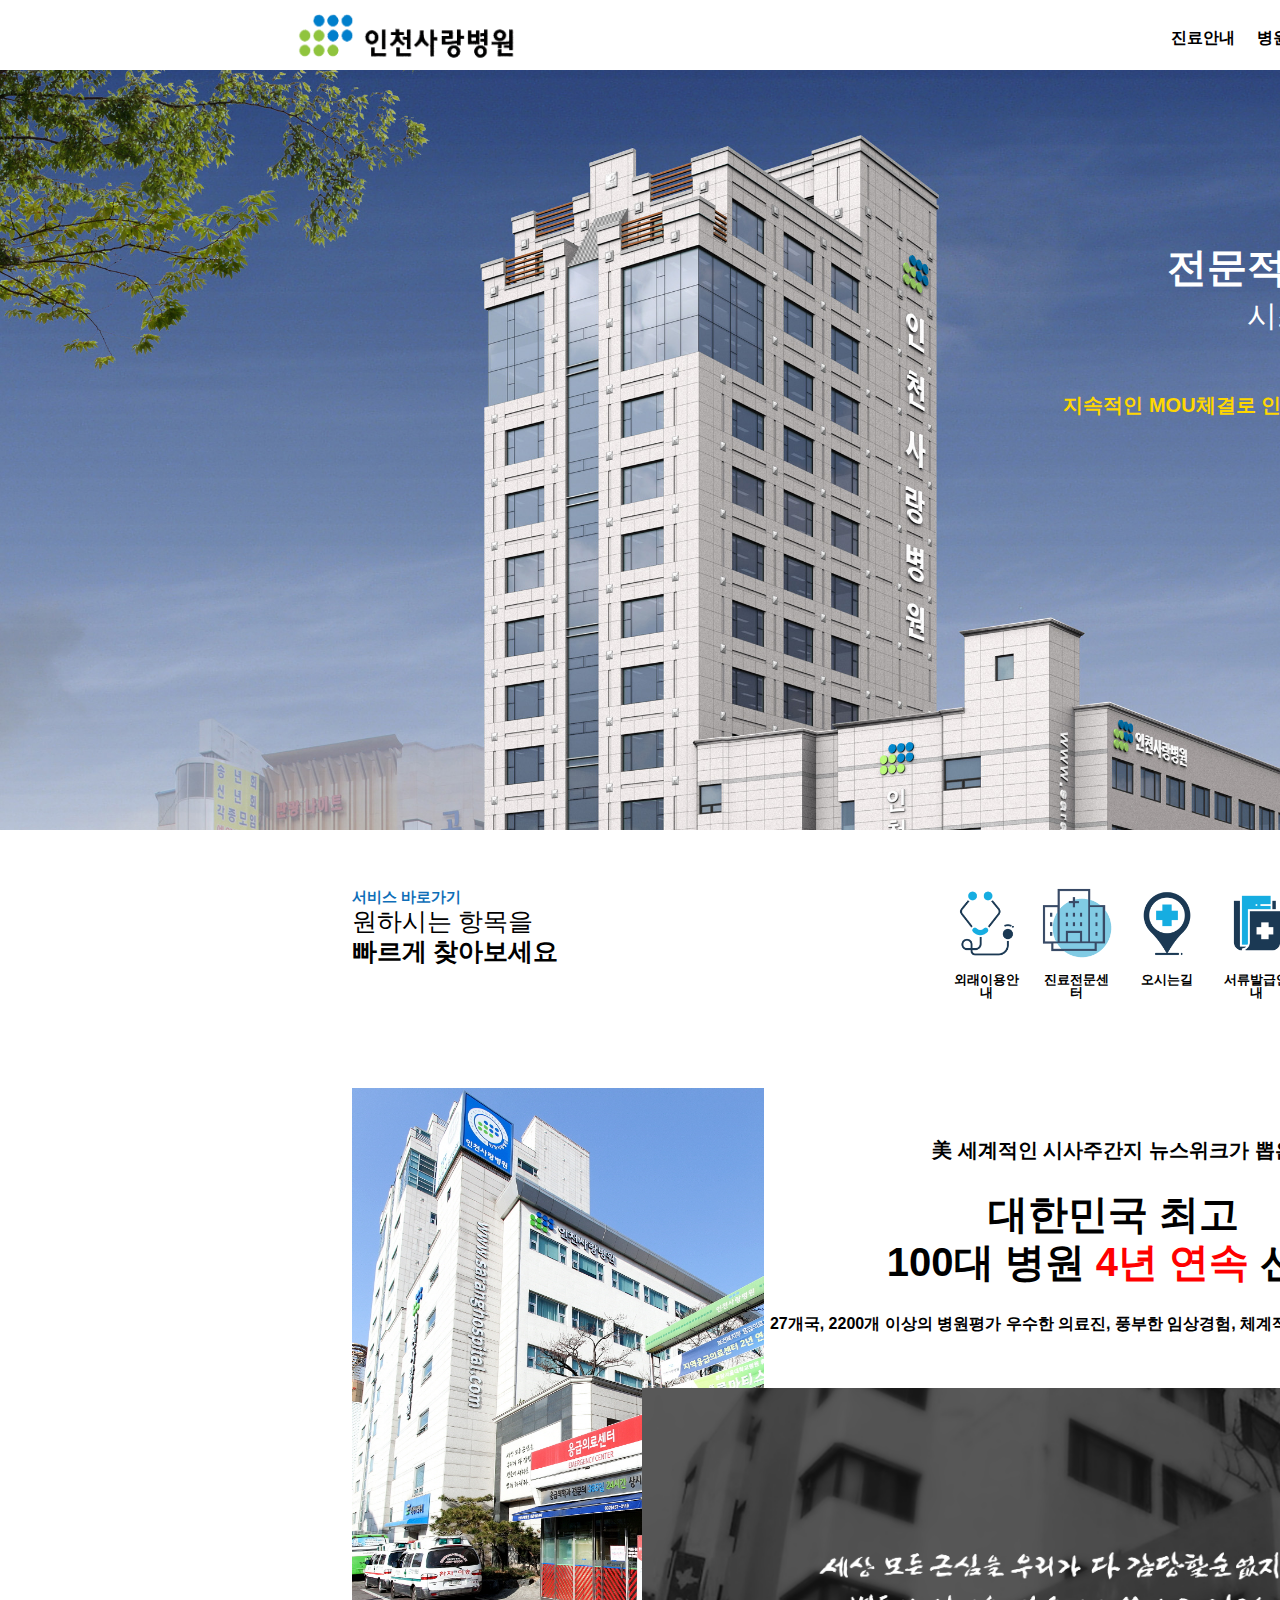
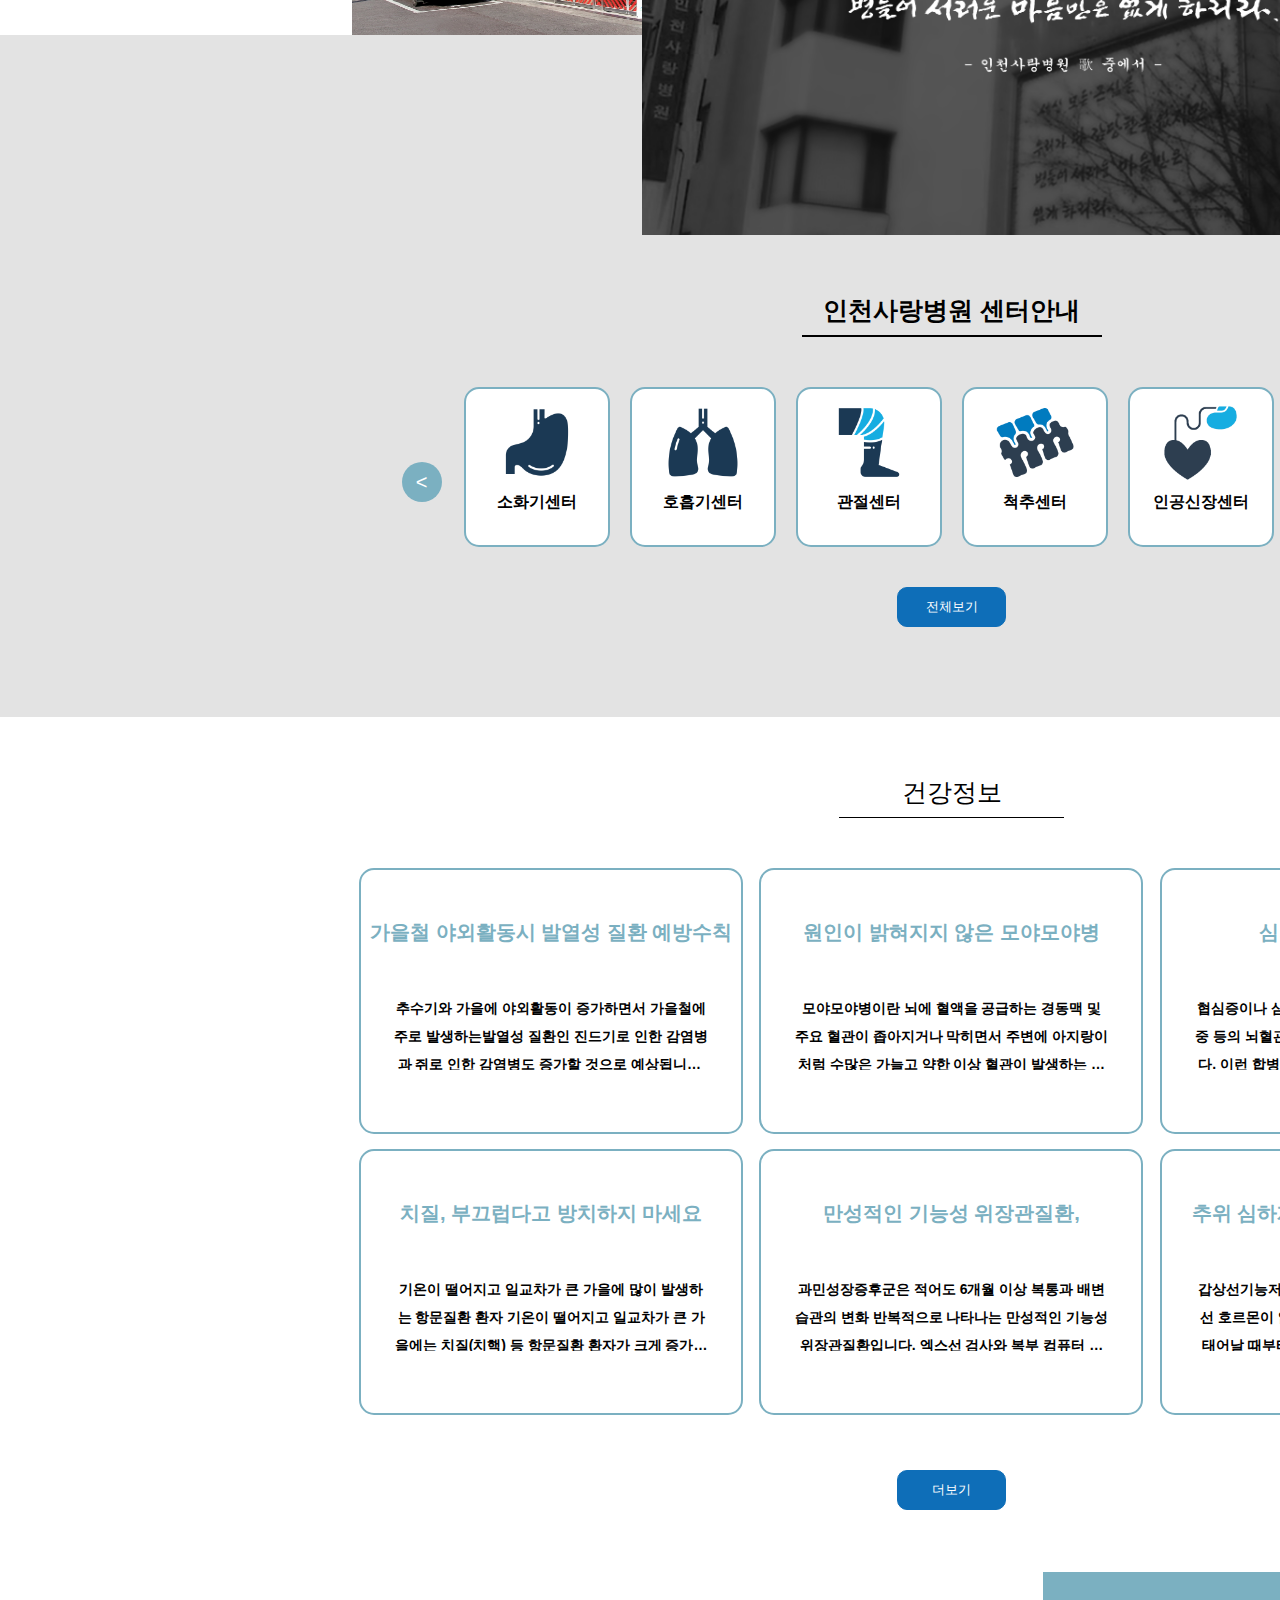
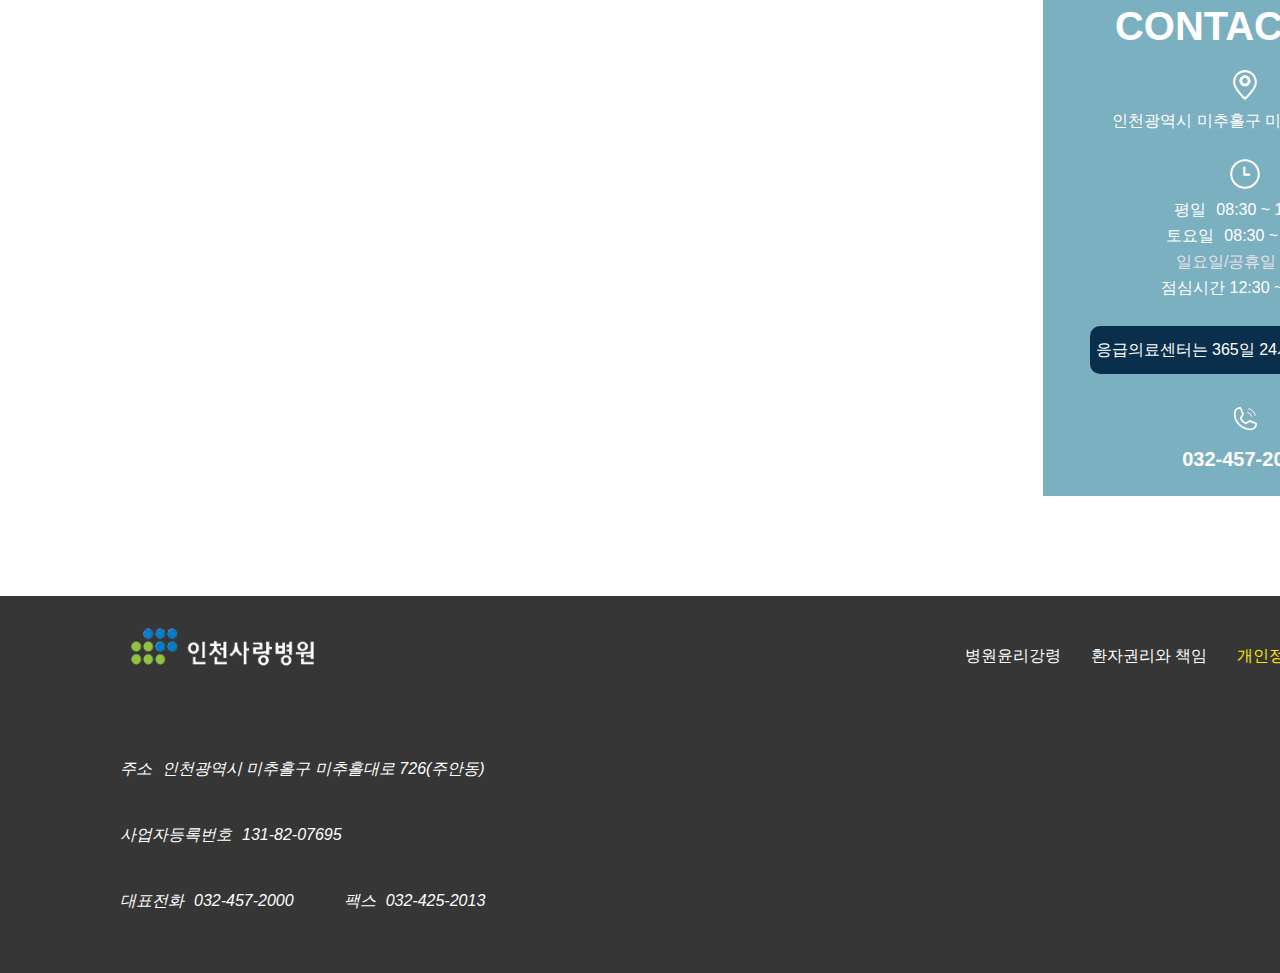
<file: sarang.html>
<!DOCTYPE html>
<html lang="en">

<head>
    <meta charset="UTF-8">
    <meta http-equiv="X-UA-Compatible" content="IE=edge">
    <meta name="viewport" content="width=device-width, initial-scale=1.0">
    <title>인천사랑병원</title>
    <link rel="stylesheet" href="css/reset.css">
    <link rel="stylesheet" href="css/saranghospital.css">

</head>

<body>
    <header>
        <div class="header-container">
            <h1>
                <a href="#">
                    <figure>
                        <img src="img/logo black.png" alt="인천사랑병원">
                    </figure>
                    <span class="hidden">인천사랑병원</span>
                </a>
            </h1>
            <nav class="menu">
                <ul>
                    <li><a href="#">진료안내</a></li>
                    <li><a href="#">병원안내</a></li>
                    <li><a href="#">진료센터</a></li>
                    <li><a href="#">사랑이야기</a></li>
                    <li><a href="#">병원소개</a></li>
                </ul>
            </nav>
        </div>
    </header>
    <main>
        <section class="main-title">
            <div class="banner-box health-care show">
                <a href="#">
                    <p class="first-text"> <span class="main-text-title">전문적인 진료와 우수한 헬스케어</span>
                        <br> 시스템으로 환자 맞춤형 안전지대 구현</p>
                    <p class="title-appeal">지속적인 MOU체결로 인천 제일의 종합병원으로 그 가치를 이뤄내고 있습니다.</p>
                </a>
            </div>
            <div class="banner-box intervention">
                <a href="#">
                    <p class="first-text center">최소 침습적으로 수술 없이 치료하는
                        <br> 인터벤션센터 개소</p>
                </a>
            </div>
            <div class="banner-box mri">
                <a href="#">
                    <p class="first-text system"> <span class="main-text-title">최신의료장비 3.0T MRI도입</span>
                        <br> 시스템으로 환자 맞춤형 안전지대 구현</p>
                    <p class="title-appeal yellowsystem">고해상도의 선명한 영상으로 미세 병변까지 빠르게 검사 가능</p>
                </a>
            </div>
        </section>
        <section class="main-quick">
            <div class="quick-wrapper">
                <div class="menu-title">
                    <h2>서비스 바로가기</h2>
                    <p>원하시는 항목을 <br>
                        <span>빠르게 찾아보세요</span></p>
                </div>
                <div class="menu-list">
                    <ul>
                        <li>
                            <a href="#">
                                <div class="menu-icon">
                                    <img src="img/4082095_healthcare_hospital_medical_icon.png" alt="외래이용안내">
                                    <p>외래이용안내</p>
                                </div>
                            </a>
                        </li>
                        <li>
                            <a href="#">
                                <div class="menu-icon">
                                    <img src="img/5978776_building_clinic_corona_coronavirus_hospital_icon.png"
                                        alt="진료전문센터">
                                    <p>진료전문센터</p>
                                </div>
                            </a>
                        </li>
                        <li>
                            <a href="#">
                                <div class="menu-icon">
                                    <img src="img/4082088_healthcare_hospital_medical_icon.png" alt="오시는길">
                                    <p>오시는길</p>
                                </div>
                            </a>
                        </li>
                        <li>
                            <a href="#">
                                <div class="menu-icon">
                                    <img src="img/4082102_healthcare_hospital_medical_icon.png" alt="서류발급안내">
                                    <p>서류발급안내</p>
                                </div>
                            </a>
                        </li>
                        <li>
                            <a href="#">
                                <div class="menu-icon">
                                    <img src="img/4082087_healthcare_hospital_medical_icon.png" alt="진료협력">
                                    <p>진료협력</p>
                                </div>
                            </a>
                        </li>
                        <li>
                            <a href="#">
                                <div class="menu-icon">
                                    <img src="img/2620516_employee_interview_job_seeker_unemployee_icon.png" alt="채용공고">
                                    <p>채용공고</p>
                                </div>
                            </a>
                        </li>
                    </ul>
                </div>
            </div>
        </section>
        <section class="main-intro">
            <div class="intro-wrap">
                <div class="building">
                    <img src="img/20180203122102db8c5d82-dbdb-45b9-830c-4788f8c6898f.jpeg" alt="인천사랑병원">
                    <div class="text-container">
                        <p class="history-title">美 세계적인 시사주간지 뉴스위크가 뽑은</p>
                        <h2>대한민국 최고 <br>
                            100대 병원 <span>4년 연속</span> 선정</h2>
                        <p class="history-add">27개국, 2200개 이상의 병원평가
                            우수한 의료진, 풍부한 임상경험, 체계적인 치료시스템 인정받아
                        </p>
                    </div>
                </div>
                <!-- <div class="img-box-wrapper"> -->
                <div class="ideology">
                    <img src="img/history_img01.jpeg" alt="설립 이념">
                </div>
                <!-- <div class="doctor-box">
                        <img src="img/sub_img02.png" alt="doctor">
                        <p> <span class="green">인천사랑병원</span>은 설립이념에 따라 병원을 방문하는 환자분들에게 <br>
                            <span class="green">환자제일주의</span> 미션을 실천하고 있습니다 <br>
                            저희가 추구하는 환자제일주의는 진심입니다 <br>
                            김태완 병원장</p>
                    </div> -->
            </div>
        </section>
        <section class="center-info">
            <h2 class="center-text">인천사랑병원 센터안내</h2>
            <!-- h2한테 border-bottom주기 -->
            <div class="center-menu-container">
                <div class="center-overflow">
                    <ul>
                        <li>
                            <a
                                href="https://www.saranghospital.com/About/center/ccenter/Heartvascularcenter/sindex.jsp">
                                <img src="img/4082109_healthcare_hospital_medical_icon.png" alt="심장혈관센터">
                                <span>심장・혈관센터</span>
                            </a>
                        </li>
                        <li>
                            <a href="https://www.saranghospital.com/About/center/ccenter/Smallarmscenter/sindex.jsp">
                                <img src="img/4082111_healthcare_hospital_medical_icon.png" alt="소화기센터">
                                <span>소화기센터</span>
                            </a>
                        </li>
                        <li>
                            <a href="https://www.saranghospital.com/About/center/ccenter/Respiratorycenters/sindex.jsp">
                                <img src="img/4082089_healthcare_hospital_medical_icon.png" alt="호흡기센터">
                                <span>호흡기센터</span>
                            </a>
                        </li>
                        <li>
                            <a href="https://www.saranghospital.com/About/center/ccenter/Jointcenter/sindex.jsp">
                                <img src="img/4082071_healthcare_hospital_medical_icon.png" alt="관절센터">
                                <span>관절센터</span>
                            </a>
                        </li>
                        <li>
                            <a href="https://www.saranghospital.com/About/center/ccenter/Spinecenter/sindex.jsp">
                                <img src="img/1904389_anatomy_back_backbone_bone_chiropractic_icon.png" alt="척추센터">
                                <span>척추센터</span>
                            </a>
                        </li>
                        <li>
                            <a
                                href="https://www.saranghospital.com/About/center/ccenter/Artificialkidneycentre/sindex.jsp">
                                <img src="img/8212273_pacemaker_heartbeat_heart_cardiac_artificial_icon.png"
                                    alt="인공신장센터">
                                <span>인공신장센터</span>
                            </a>
                        </li>
                        <li>
                            <a href="https://www.saranghospital.com/About/center/ccenter/Braindementia/sindex.jsp">
                                <img src="img/4082075_healthcare_hospital_medical_icon.png" alt="뇌건강치매센터">
                                <span>뇌건강치매센터</span>
                            </a>
                        </li>
                        <li>
                            <a href="https://www.saranghospital.com/About/center/ccenter/Cranialnervecenter/sindex.jsp">
                                <img src="img/1913444_brain_head_human_neurology_psychology_icon.png" alt="뇌신경센터">
                                <span>뇌신경센터</span>
                            </a>
                        </li>
                        <li>
                            <a
                                href="https://www.saranghospital.com/About/center/ccenter/RehabilitationMedicalCenter/sindex.jsp">
                                <img src="img/1289470_massage_physical medicine_physiotherapy_rehabilitation_icon.png"
                                    alt="재활의학센터">
                                <span>재활의학센터</span>
                            </a>
                        </li>
                        <li>
                            <a
                                href="https://www.saranghospital.com/About/center/ccenter/EmergencyMedicalCenter/sindex.jsp">
                                <img src="img/2538738_emergency_light_police_security_icon.png" alt="응급의료센터">
                                <span>응급의료센터</span>
                            </a>
                        </li>
                        <li>
                            <a href="https://www.saranghospital.com/About/center/synthesis/centerinfo.jsp">
                                <img src="img/1289464_family medicine_health insurcance_healthcare_icon.png"
                                    alt="종합검진센터">
                                <span>종합검진센터</span>
                            </a>
                        </li>
                        <li>
                            <a href="https://www.saranghospital.com/About/center/checkup/checkup1.jsp">
                                <img src="img/1289465_internal medicine_medical examination_stethoscope_icon.png"
                                    alt="국가암검진센터">
                                <span>국가암검진센터</span>
                            </a>
                        </li>
                        <li>
                            <a href="https://www.saranghospital.com/About/center/environment/MedicalCenter.jsp">
                                <img src="img/5114911_architecture_construction_engineering_helmet_industry_icon.png"
                                    alt="직업환경의학센터">
                                <span>직업환경의학센터</span>
                            </a>
                        </li>
                        <li>
                            <a href="https://www.saranghospital.com/About/center/centerinfo/centerinfo.jsp">
                                <img src="img/5804675_artery_blood_capillary_vessel_icon.png" alt="심뇌혈관센터">
                                <span>심・뇌・혈관센터</span>
                            </a>
                        </li>
                    </ul>
                </div>
                <div class="button-box">
                    <button id="pb">
                        <</button> <button id="bb">>
                    </button>
                </div>
                <button class="view">
                    전체보기
                </button>
            </div>
        </section>
        <section class="health-info">
            <h2 class="health-text">건강정보</h2>
            <!-- h2한테 border-bottom주기 -->
            <div class="health-menu-container">
                <div>
                    <a href="#">
                        <h3>가을철 야외활동시 발열성 질환 예방수칙</h3>
                        <p>추수기와 가을에 야외활동이 증가하면서 가을철에 주로 발생하는발열성 질환인 진드기로 인한 감염병과 쥐로 인한 감염병도 증가할 것으로 예상됩니다. 감염병의 특성을 이해하고
                            예방수칙을 준수하여 건강한 가을을 맞이하셨으면 좋겠습니다</p>
                    </a>
                </div>
                <div>
                    <a href="#">
                        <h3>원인이 밝혀지지 않은 모야모야병</h3>
                        <p>모야모야병이란 뇌에 혈액을 공급하는 경동맥 및 주요 혈관이 좁아지거나 막히면서 주변에 아지랑이처럼 수많은 가늘고 약한 이상 혈관이 발생하는 희귀질환입니다. 미세혈관이
                            모락모락
                            피어오르는 연기와 비슷하다고해서 '모야모야'(연기가 피어오르는 모습을 표현한 일본어)라는 이름이 붙었습니다.</p>
                    </a>
                </div>
                <div>
                    <a href="#">
                        <h3>심뇌혈관계 위험인자</h3>
                        <p>협심증이나 심근경색증 등의 관상동맥질환과 뇌졸중 등의 뇌혈관질환은 주요 심뇌혈관계 합병증입니다. 이런 합병증은 증상이 없더라도 심뇌혈관계 위험인자가 많고
                            오래될수록(10년
                            이상) 발생할 위험이 높아집니다. 그렇다면 심뇌혈관계 위험인자는 무엇일까요?</p>
                    </a>
                </div>
                <div>
                    <a href="#">
                        <h3>치질, 부끄럽다고 방치하지 마세요</h3>
                        <p>기온이 떨어지고 일교차가 큰 가을에 많이 발생하는 항문질환 환자 기온이 떨어지고 일교차가 큰 가을에는 치질(치핵) 등 항문질환 환자가 크게 증가합니다. 가을철 치질의
                            발병률이
                            높은 이유는 낮은 기온으로 혈관이 수축하면서 혈액순환이 원활해지지 못해 혈액 응고가 쉬워지고 치핵 조직이 커지기 때문입니다.</p>
                    </a>
                </div>
                <div>
                    <a href="#">
                        <h3>만성적인 기능성 위장관질환,</h3>
                        <p>과민성장증후군은 적어도 6개월 이상 복통과 배변 습관의 변화 반복적으로 나타나는 만성적인 기능성 위장관질환입니다. 엑스선 검사와 복부 컴퓨터 단층촬영 같은 영상의학
                            검사와
                            대장내시경 검사를 받아도 복통의 원인이 될 만한 기질적인 질환을 발견할 수 없습니다. </p>
                    </a>
                </div>
                <div>
                    <a href="#">
                        <h3>추위 심하게 타고 갑자기 살이 찐다?</h3>
                        <p>갑상선기능저하증, 정확하게 어떤 병인가요? 갑상선 호르몬이 없거나 적게 만들어지는 질병입니다. 태어날 때부터 갑상선 호르몬이 결핍되는 경우가 있는데, 이것은 선천적으로
                            갑상선이 없거나 또는 기능 부전으로 호르몬을 생산하지 못함으로써 생기는 병입니다. 성인에게 생기는 갑상선 기능저하증으로 진행되는 병입니다.</p>
                    </a>
                </div>
                <button class="view">
                    더보기
                </button>
            </div>
        </section>
        <div class="map-container">
            <div class="map">
                <iframe
                    src="https://www.google.com/maps/embed?pb=!1m18!1m12!1m3!1d3166.9368151503804!2d126.67850991502318!3d37.46221373785399!2m3!1f0!2f0!3f0!3m2!1i1024!2i768!4f13.1!3m3!1m2!1s0x357b79421399e0bd%3A0x7cce57e490d97258!2z7J247LKc7IKs656R67OR7JuQ!5e0!3m2!1sko!2skr!4v1665122445061!5m2!1sko!2skr"
                    width="586" height="524" style="border:0;" allowfullscreen="" loading="lazy"
                    referrerpolicy="no-referrer-when-downgrade"></iframe>
            </div>
            <div class="contact-us">
                <h2>CONTACT US</h2>
                <div class="locate-text">
                    <?xml version="1.0" ?><svg height="117px" version="1.1" viewBox="0 0 93 117" width="93px"
                        xmlns="http://www.w3.org/2000/svg" xmlns:xlink="http://www.w3.org/1999/xlink">
                        <title />
                        <desc />
                        <defs />
                        <g fill="none" fill-rule="evenodd" id="Page-1" stroke="none" stroke-width="1">
                            <g fill-rule="nonzero" id="pin">
                                <path
                                    d="M46.5,0.4 C21,0.4 0.2,21.2 0.2,46.8 C0.2,49.9 0.5,53 1.1,56 C1.1,56.2 1.2,56.4 1.2,56.7 C6.3,79.6 42.2,114 43.7,115.4 C44.5,116.2 45.5,116.5 46.5,116.5 C47.5,116.5 48.5,116.1 49.3,115.4 C50.8,113.9 86.5,79.6 91.6,57.2 C91.6,57 91.7,56.8 91.7,56.6 C92.4,53.4 92.7,50.1 92.7,46.8 C92.8,21.2 72,0.4 46.5,0.4 Z M83.7,55.1 C83.7,55.3 83.7,55.2 83.7,55.4 C79.9,72 55,98.2 46.5,106.7 C38,98.2 13,72 9.2,55 C9.2,54.8 9.2,54.7 9.1,54.5 C8.6,51.9 8.3,49.3 8.3,46.7 C8.3,25.7 25.4,8.5 46.4,8.5 C67.4,8.5 84.6,25.6 84.6,46.7 C84.6,49.6 84.3,52.4 83.7,55.1 Z"
                                    fill="#fff" id="Shape" />
                                <path
                                    d="M46.5,20 C34.2935484,20 24.5,29.9354839 24.5,42 C24.5,54.0645161 34.4354839,64 46.5,64 C58.5645161,64 68.5,54.2064516 68.5,42 C68.5,29.7935484 58.7064516,20 46.5,20 Z M46.5,52.5032258 C40.6806452,52.5032258 35.9967742,47.8193548 35.9967742,42 C35.9967742,36.1806452 40.6806452,31.4967742 46.5,31.4967742 C52.3193548,31.4967742 57.0032258,36.1806452 57.0032258,42 C57.0032258,47.8193548 52.3193548,52.5032258 46.5,52.5032258 Z"
                                    fill="#fff" id="Shape" />
                            </g>
                        </g>
                    </svg>
                    <p>인천광역시 미추홀구 미추홀대로 726</p>
                </div>
                <div class="contact-text">
                    <?xml version="1.0" ?><svg height="117px" version="1.1" viewBox="0 0 117 117" width="117px"
                        xmlns="http://www.w3.org/2000/svg" xmlns:xlink="http://www.w3.org/1999/xlink">
                        <title />
                        <desc />
                        <defs />
                        <g fill="none" fill-rule="evenodd" id="Page-1" stroke="none" stroke-width="1">
                            <g fill-rule="nonzero" id="clock">
                                <path
                                    d="M58.5,116.3 C90.5,116.3 116.4,90.3 116.4,58.4 C116.4,26.4 90.4,0.5 58.5,0.5 C26.6,0.5 0.6,26.4 0.6,58.4 C0.6,90.3 26.5,116.3 58.5,116.3 Z M58.5,8.6 C86,8.6 108.3,30.9 108.3,58.4 C108.3,85.9 86,108.2 58.5,108.2 C31,108.2 8.7,85.8 8.7,58.4 C8.7,30.9 31,8.6 58.5,8.6 Z"
                                    fill="#fff" id="Shape" />
                                <path
                                    d="M55.8,65.2 L75.1,65.2 C77.4,65.2 79.2,63.4 79.2,61.1 C79.2,58.8 77.4,57 75.1,57 L59.9,57 L59.9,33.2 C59.9,30.9 58.1,29.1 55.8,29.1 C53.5,29.1 51.7,30.9 51.7,33.2 L51.7,61.1 C51.7,63.4 53.5,65.2 55.8,65.2 Z"
                                    fill="#fff" id="Shape" />
                            </g>
                        </g>
                    </svg>
                    <dl>
                        <dt>평ㅤ일</dt>
                        <dd>08:30 ~ 17:30</dd>
                    </dl>
                    <dl>
                        <dt>토요일</dt>
                        <dd>08:30 ~ 12:30</dd>
                    </dl>
                    <span>일요일/공휴일 휴무</span> <br>
                    <p>점심시간 12:30 ~ 13:30</p>

                </div>
                <div class="emergency">
                    <p>응급의료센터는 365일 24시간 운영합니다</p>
                </div>
                <div class="contact-text">
                    <?xml version="1.0" ?><svg viewBox="0 0 256 256" xmlns="http://www.w3.org/2000/svg">
                        <rect fill="none" height="256" width="256" />
                        <path d="M159.4,40A80.1,80.1,0,0,1,216,96.6" fill="none" stroke="#fff" stroke-linecap="round"
                            stroke-linejoin="round" stroke-width="8" />
                        <path d="M151.1,70.9a47.9,47.9,0,0,1,34,34" fill="none" stroke="#fff" stroke-linecap="round"
                            stroke-linejoin="round" stroke-width="8" />
                        <path
                            d="M92.5,124.8a83.6,83.6,0,0,0,39,38.9,8,8,0,0,0,7.9-.6l25-16.7a7.9,7.9,0,0,1,7.6-.7l46.8,20.1a7.9,7.9,0,0,1,4.8,8.3A48,48,0,0,1,176,216,136,136,0,0,1,40,80,48,48,0,0,1,81.9,32.4a7.9,7.9,0,0,1,8.3,4.8l20.1,46.9a8,8,0,0,1-.6,7.5L93,117A8,8,0,0,0,92.5,124.8Z"
                            fill="none" stroke="#fff" stroke-linecap="round" stroke-linejoin="round"
                            stroke-width="15" /></svg>
                    <a href="tel : 032-457-2000">032-457-2000</a>
                </div>
            </div>
        </div>
    </main>
    <footer>
        <div class="footer-container">
            <div class="relative">
                <div class="footer-top">
                    <div class="footer-logo">
                        <img src="/img/logo.png" alt="인천사랑병원">
                    </div>
                    <div class="link-warp">
                        <a href="https://www.saranghospital.com/ETC/ETC_POP_ethical.htm">병원윤리강령</a>
                        <a href="https://www.saranghospital.com/ETC/ETC_POP_rights.htm">환자권리와 책임</a>
                        <a href="https://www.saranghospital.com/ETC/ETC_privacy.jsp"><span>개인정보처리방침</span></a>
                        <a href="https://www.saranghospital.com/sharing/medicalbills/Act.jsp">비급여진료비</a>
                        <a href="https://www.saranghospital.com/story/recruitment/List.jsp">채용정보</a>
                        <a href="https://www.saranghospital.com/hospabout/funeralhall.jsp">장례식장</a>
                        <a href="https://www.saranghospital.com/sharing/lovenews/Loveapost/List.jsp">사랑파발</a>
                    </div>
                </div>
                <div class="footer-contant">
                    <address class="number-info">
                        <dl class="item">
                            <dt class="title">주소</dt>
                            <dd class="is">인천광역시 미추홀구 미추홀대로 726(주안동)</dd>
                        </dl>
                        <dl class="item">
                            <dt class="title">사업자등록번호</dt>
                            <dd class="is">131-82-07695</dd>
                        </dl>
                        <dl class="item">
                            <dt class="title">대표전화</dt>
                            <dd class="is">032-457-2000</dd>
                        </dl>
                        <dl class="item">
                            <dt class="title">팩스</dt>
                            <dd class="is">032-425-2013</dd>
                        </dl>
                    </address>
                    <p>Copyright2016 by incheonsarang-hospital.
                        All rights reserved.</p>
                </div>
            </div>

        </div>
    </footer>
    <script src="js/slide.js"></script>
    <script src="js/show.js"></script>
</body>

</html>
</file>
<file: css/saranghospital.css>
:root {
    --main-color: #7BB0C1;
    --font-white: #fff;
    --font-black: #000;
    --font-gray: #E3E3E3;
    --font-gold:#FFD700;
    --font-red:#FF0000;
    --font-blue:#0E6EB8;
    --font-green:#8EC31F;
    --font-yellow:#FFE500;
    --font-navy:#092F4D;
    --font-footer-background-color: #363636;
    --background-color-gray:#e3e3e3;
}

body {
    width: 1903px;
}
header img {
    width: 240px;
    height: 70px;
    
}
.hidden {
    position: absolute;
    width: 1px;
    height: 1px;
    clip: rect(1px, 1px, 1px, 1px);
    overflow: hidden;
}

.header-container {
    display: flex;
    margin: 0 auto;
    justify-content: space-around;
}
.menu{
    padding: 30px 0px;
    width: 518px;
    height: 10px;
}

.menu ul {
    display: flex;
    justify-content: space-evenly;
    margin-left: 50px;
    font-size: 16px;
    font-weight: bold;
}


.main-title {
    height: 760px;
}
.banner-box {
    width: 1920px;
    min-width: 1040px;
    height: 760px;
    opacity: 0;
    transition: 0.7s;
    position: absolute;
}

.health-care {
    background-image: url(../img/sarang.jpeg);
    background-size: cover;
}

.intervention {
    background-image: url(../img/info-sd24_1.jpeg);
    background-size: cover;
}

.mri {
    background-image: url(../img/info-sd02_1.jpeg);
    background-size: cover;
}

.show {
    opacity: 1;
}

.first-text {
    position: absolute;
    left: 53.96%;
    right: 8.33%;
    top: 23.03%;
    bottom: 63.55%;
    color: var(--font-white);
    font-size: 30px;
    font-weight: 400;
    line-height: 150%;
/* or 45px */
    text-align: right;
}

.center {
    position: absolute;
    left: 53.96%;
    right: 8.33%;
    top: 23.03%;
    bottom: 63.55%;
    color: var(--font-navy);
    font-size: 30px;
    font-weight: 400;
    line-height: 150%;
/* or 45px */
    text-align: right;
    font-weight: 700;
}

.system {
    position: absolute;
    left: 53.96%;
    right: 8.33%;
    top: 10%;
    bottom: 63.55%;
    color: var(--font-white);
    font-size: 30px;
    font-weight: 400;
    line-height: 150%;
/* or 45px */
    text-align: right;
    font-weight: 700;
}


.main-text-title {
    font-size: 40px;
    font-weight: 700;
}

.title-appeal {
    position: absolute;
    right: 8.33%;
    top: 42.5%;
    bottom: 54.34%;
    font-weight: 600;
    font-size: 20px;
    line-height: 24px;
    color: var(--font-gold);
}

.yellowsystem {
    position: absolute;
    right: 8.33%;
    top: 25%;
    bottom: 54.34%;
    font-weight: 600;
    font-size: 20px;
    line-height: 24px;
    color: var(--font-gold);
}

.main-quick {
    margin: 0 auto;
    width: 1440px;
    height: 200px;
    background-color: var(--font-white);
}

.quick-wrapper {
    display: flex;
    margin-top: 58px;
    margin-left: 120px;
}
.menu-title {
    width: 600px;
    height: 102px;
    left: 118px;
    top: 818px;
}
.menu-title h2 {
    font-weight: 600;
    font-size: 15px;
    line-height: 18px;
    color: var(--font-blue);
}

.menu-title p {
    font-weight: 400;
    font-size: 25px;
    line-height: 30px;
}

.menu-title span {
    font-weight: 600;
    font-size: 25px;
    line-height: 30px;
}

.menu-icon {
    width: 70px;
    height: 70px;
}

.menu-icon p {
    font-size: 13px;
    font-weight: 600;
    /* width: 100px; */
    margin-top: 15px;
    text-align: center;
}

.menu-list ul {
    display: flex;
    gap: 20px;
    width: 529px;
    height: 102px;
}

.main-intro {
    width: 1440px;
    height: 547px;
    margin: 0 auto;
    position: relative;
    background-color: var(--font-white);
}

.building {
    display: flex;
}

.building img {
    width: 412px;
    height: 547px;
    margin-left: 120px;
}

.building img:hover {
    border-radius: 50px;
    transition: all 0.3s;
} 

.ideology img {
    position: absolute;
    width: 842px;
    height: 447px;
    left: 410px;
    top: 300px;
    z-index: 2;
}

.ideology img:hover {
    border-radius: 50px;
    transition: all 0.3s;
} 

/* .img-box-wrapper {
    width: 842px;
    height: 447px;
    border-radius: 50px;
    background-color: var(--font-navy);
}

.img-box-wrapper img {
    width: 262px;
    height: 208px;
} */  

/* 어떻게 해야하는지 모르겠다.... */
.text-container {
    margin-top:50px;
    width: 700px;
    height: 235px;
    text-align: center;
    font-weight: 600;
}

.history-title {
    font-size: 20px;
    line-height: 24px;
}

.text-container h2 {
    margin-top: 28px;
    font-size: 40px;
    line-height: 48px;
}

.text-container h2 > span {
    color: var(--font-red);
    font-weight: 700;
}

.history-add {
    margin-top: 28px;
    font-size: 16px;
    line-height: 19px;
}

.center-info {
    padding-bottom: 50px;
    padding-top:250px;
    width: 100%;
    min-width: 1040px;
    background-color: var(--background-color-gray);
}

.center-text {
    width: 300px;
    font-weight: 600;
    font-size: 25px;
    text-align: center;
    border-bottom: 2px solid;
    line-height: 50px;
    margin: 0 auto;
}

.center-menu-container {
    position: relative;
}

.center-menu-container ul {
    display: flex;
    align-items: center;
    margin-top: 50px;
    gap: 20px;
    transition: 0.5s;
    transform: translateX(-166px);
}
/* 안움직임...  */
.center-overflow {
    width: 976px;
    overflow: hidden;
    margin: 0 auto;
}

.center-overflow li {
    border: 2px solid var(--main-color) ;
    border-radius: 15px;
    background-color: var(--font-white);
}

.center-overflow a {
    width: 142px;
    height: 156px;
    display: flex;
    flex-direction: column;
    justify-content: center;
    margin: 0 auto;
    align-items: center;
}

.center-overflow li:hover {
    background-color: var(--main-color);
    border: 2px solid var(--font-white) ;
    border-radius: 15px;
}

.center-overflow a:hover, .center-overflow a img, .center-overflow span { 
        transform: translateY(-10px);
        transition: 0.5s;
}

/* 글씨까지 하얗게 바꾸려면...? */
.center-overflow a img {
    width: 78px;
    height: 79px;
}

.center-overflow span {
    font-weight: 600;
    font-size: 16px;
    line-height: 19px;
    margin-top: 10px;
    color: var(--font-black);
}

#pb , #bb {
    border: 0px;
    background-color: var(--main-color);
    width:40px;
    height:40px;
    border-radius:75px;
    text-align: center;
    font-weight: 500;
    color: white;
    font-size: 20px;
}

#pb:hover, #bb:hover {
    background-color: var(--font-navy);
}
.button-box {
    text-align: center;
    position: absolute;
    top: 50%;
    left: 50%;
    transform: translate(-50%, -50%);
    display: flex;
    width: 1100px;
    justify-content: space-between;
}
.view {
    width: 109px;
    height: 40px;
    background-color: var(--font-blue);
    border: 1px solid var(--font-blue);
    color: var(--font-white);
    border-radius: 10px;
    display: block;
    margin: 40px auto;
}

.view:hover {
    background-color: var(--font-white);
    border: 1px solid var(--font-blue);
    color: var(--font-blue);
}

.health-info {
    width: 100%;
    min-width: 1040px;
    height: 805px;
    background-color: var(--font-white);
    padding-top: 50px;
}

.health-text{
    width: 225px;
    font-weight: 400;
    font-size: 25px;
    text-align: center;
    border-bottom: 1px solid;
    line-height: 50px;
    margin: 0 auto;
}

.health-menu-container {
    width: 1201px;
    margin: 0 auto;
    display: flex;
    flex-direction: row;
    flex-wrap: wrap;
    justify-content: space-around;
    margin-top: 50px;
}

.health-menu-container div {
    width: 380px;
    height: 262px;
    border: 2px solid var(--main-color);
    border-radius: 15px;
    margin-bottom: 15px;
}

.health-menu-container div:hover {
    border: 2px solid var(--font-blue);
    color: var(--font-blue);
}

.health-menu-container h3 {
    margin-top: 50px;
    font-weight: 600;
    font-size: 20px;
    line-height: 24px;
    text-align: center;
    color: var(--main-color);
}

.health-menu-container p {
    width: 317px;
    height: 76px;
    padding-top: 50px;
    font-weight: 600;
    font-size: 14px;
    line-height: 200%;
    text-align: center;
    overflow: hidden;
    text-overflow: ellipsis;
    margin: 0 auto;
    -webkit-line-clamp: 3;
    display: -webkit-box;
    -webkit-box-orient: vertical;
}

.map-container {
    display: flex;
    justify-content: center;
    margin-bottom: 100px;
}
.map {
    width: 586px;
    height: 524px;
}

.contact-us {
    width: 404px;
    height: 524px;
    background-color: var(--main-color);
    text-align: center;
    color: var(--font-white);
}

.contact-us h2 {
    font-weight: 600;
    font-size: 40px;
    line-height: 48px;
    margin-top: 30px;
    margin-bottom: 20px;
}

.contact-us svg {
    width: 30px;
    height: 30px;
    margin-bottom: 10px;
}


.contact-us dl {
    display: flex;
    justify-content: center;
    margin-bottom: 10px;
}

.contact-us dt {
    margin-right: 10px;
}

.contact-text span {
    color: var(--background-color-gray);
}

.locate-text {
    margin-bottom: 30px;
}

.contact-text {
    margin-bottom: 30px;
}
.contact-text p {
    margin-top: 10px;
}
.emergency {
    width: 309px;
    height: 48px;
    border-radius: 10px;
    background-color: var(--font-navy);
    color: var(--font-white);
    line-height: 48px;
    margin: 0 auto;
    margin-bottom: 30px;
}

.contact-text a {
    font-weight: 600;
    font-size: 20px;
    line-height: 24px;
    color: var(--font-white);
}

.footer-container {
    width: 100%;
    min-width: 1040px;
    height: 377px;
    background-color: var(--font-footer-background-color);
}

.footer-top {
    padding-top: 20px;
    display: flex;
    align-items: center;
    justify-content: space-between;
    margin: 0 120px;
}
.footer-logo img {
    width: 205px;
}

.link-warp {
    display: flex;
    gap: 20px;
}

.link-warp a {
    color: var(--font-white);
    margin-right: 10px;
    font-size: 16px;
    line-height: 16px;
    margin-top: 20px;
}

.link-warp a span {
    color: var(--font-yellow);
}

.number-info {
    display: flex;
    padding-top: 85px;
    margin: 0 120px;
    gap: 50px;
    flex-wrap: wrap;
    width: 400px;
}

.item {
    display: flex;
    flex-direction: row;
    justify-content: space-between;
    align-items: center;
    color: var(--font-white);
}

.title {
    margin-right: 10px;
}

.footer-container p { 
    color: var(--font-white);
    margin: 0 120px;
    display: flex;
    justify-content: flex-end;
    margin-top: 40px;
}
</file>
